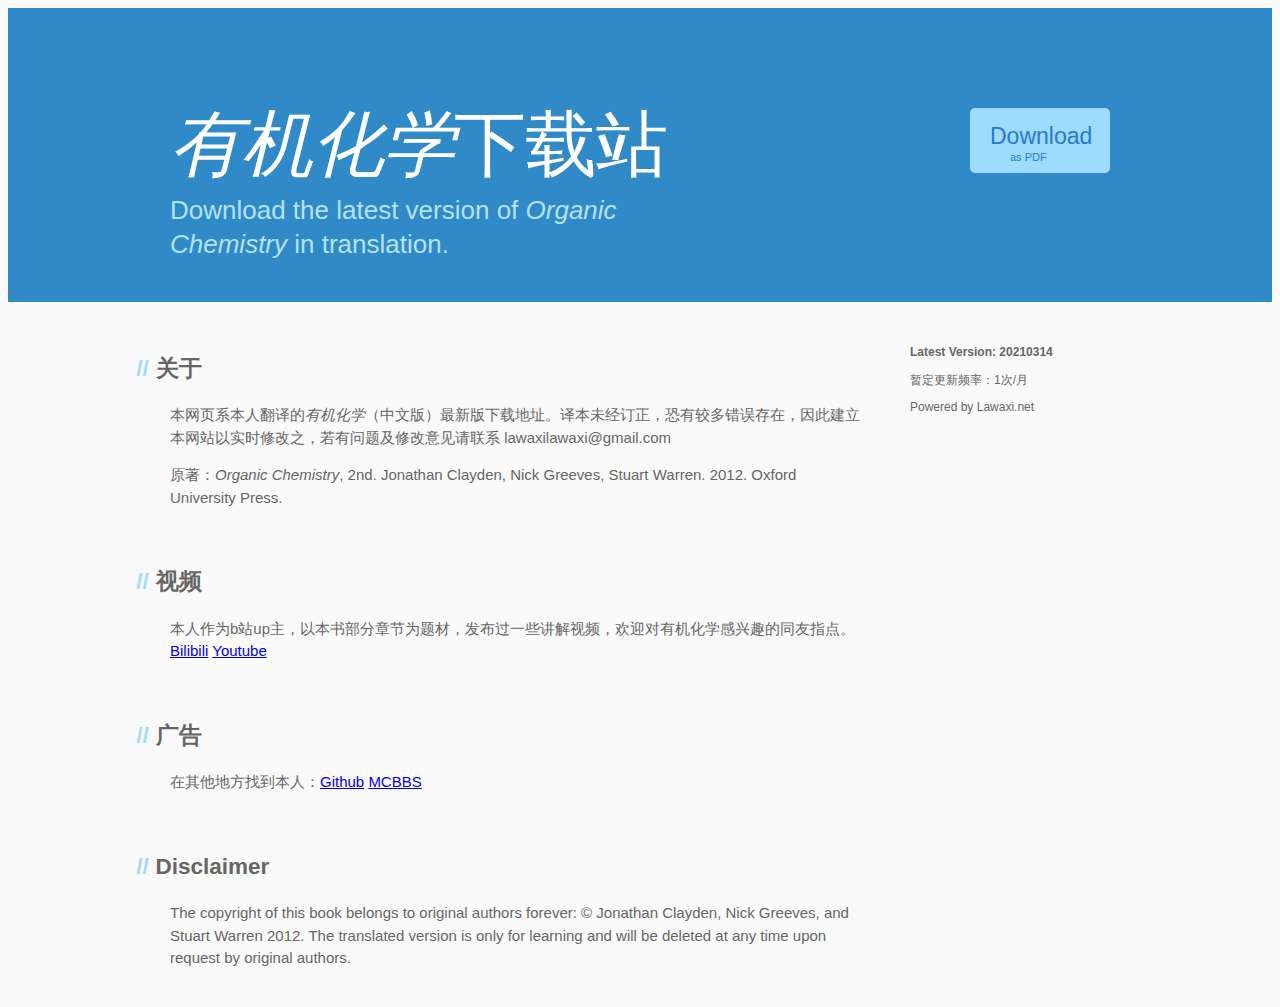
<file: index.html>
<!DOCTYPE html>
<html lang="zh_CN" class="">

<head>
    <meta http-equiv="Content-Type" content="text/html; charset=UTF-8">

    <meta http-equiv="X-UA-Compatible" content="IE=edge">
    <meta name="viewport" content="width=device-width, initial-scale=1, maximum-scale=1">
    <link rel="stylesheet" href="static.css" media="screen" type="text/css">


    <title>有机化学下载站</title>
    <link rel="canonical" href="https://update.lawaxi.net/">
    <meta name="description" content="下载 Organic Chemistry 译本最新版本">
    <meta property="og:title" content="有机化学下载站">
    <meta property="og:site_name" content="有机化学下载站">
    <meta property="og:locale" content="zh_CN">
    <meta property="og:description" content="下载 Organic Chemistry 译本最新版本">
    <meta property="og:url" content="https://update.lawaxi.net/">
    <meta name="twitter:card" content="有机化学下载站">
    <meta property="twitter:title" content="下载 Organic Chemistry 译本最新版本">
</head>

<body>
    <header>
        <div class="inner">
            <h1><i>有机化学</i>下载站</h1>
            <h2>Download the latest version of <i>Organic Chemistry</i> in translation.</h2>

            <a href="clayden-zhCN-20210314.pdf" class="button">Download <small>as PDF</small></a>


        </div>
    </header>

    <div id="content-wrapper">
        <div class="inner clearfix">
            <section id="main-content">
                <h2 id="about">关于</h2>
                <p>本网页系本人翻译的<i>有机化学</i>（中文版）最新版下载地址。译本未经订正，恐有较多错误存在，因此建立本网站以实时修改之，若有问题及修改意见请联系 lawaxilawaxi@gmail.com</p>
                <p>原著：<i>Organic Chemistry</i>, 2nd. Jonathan Clayden, Nick Greeves, Stuart Warren. 2012. Oxford University Press.</p>
                <br>
                <h2 id="video">视频</h2>
                <p>本人作为b站up主，以本书部分章节为题材，发布过一些讲解视频，欢迎对有机化学感兴趣的同友指点。<a href="https://space.bilibili.com/383771422">Bilibili</a> <a href="https://www.youtube.com/channel/UCSexG3A4nVFd_nLYPaEvErw">Youtube</a></p>
                <br>
                <h2 id="copyright">广告</h2>
                <p>在其他地方找到本人：<a href="https://github.com/Lawaxi">Github</a> <a href="https://www.mcbbs.net/?3268490">MCBBS</a></p>
                <br>
                <h2 id="disclaimer">Disclaimer</h2>
                <p>The copyright of this book belongs to original authors forever: © Jonathan Clayden, Nick Greeves, and Stuart Warren 2012. The translated version is only for learning and will be deleted at any time upon request by original authors.</p>
                <br>
            </section>

            <aside id="sidebar">
                <p class="repo-owner">Latest Version: 20210314</p>
                <p>暂定更新频率：1次/月</p>
                <p>Powered by Lawaxi.net</p>
            </aside>
        </div>
    </div>

    <div class="goog-te-spinner-pos">
        <div class="goog-te-spinner-animation"><svg xmlns="http://www.w3.org/2000/svg" class="goog-te-spinner" width="96px" height="96px" viewBox="0 0 66 66">
        <circle class="goog-te-spinner-path" fill="none" stroke-width="6" stroke-linecap="round" cx="33" cy="33" r="30">
        </circle>
      </svg></div>
    </div>
</body>

</html>
</file>
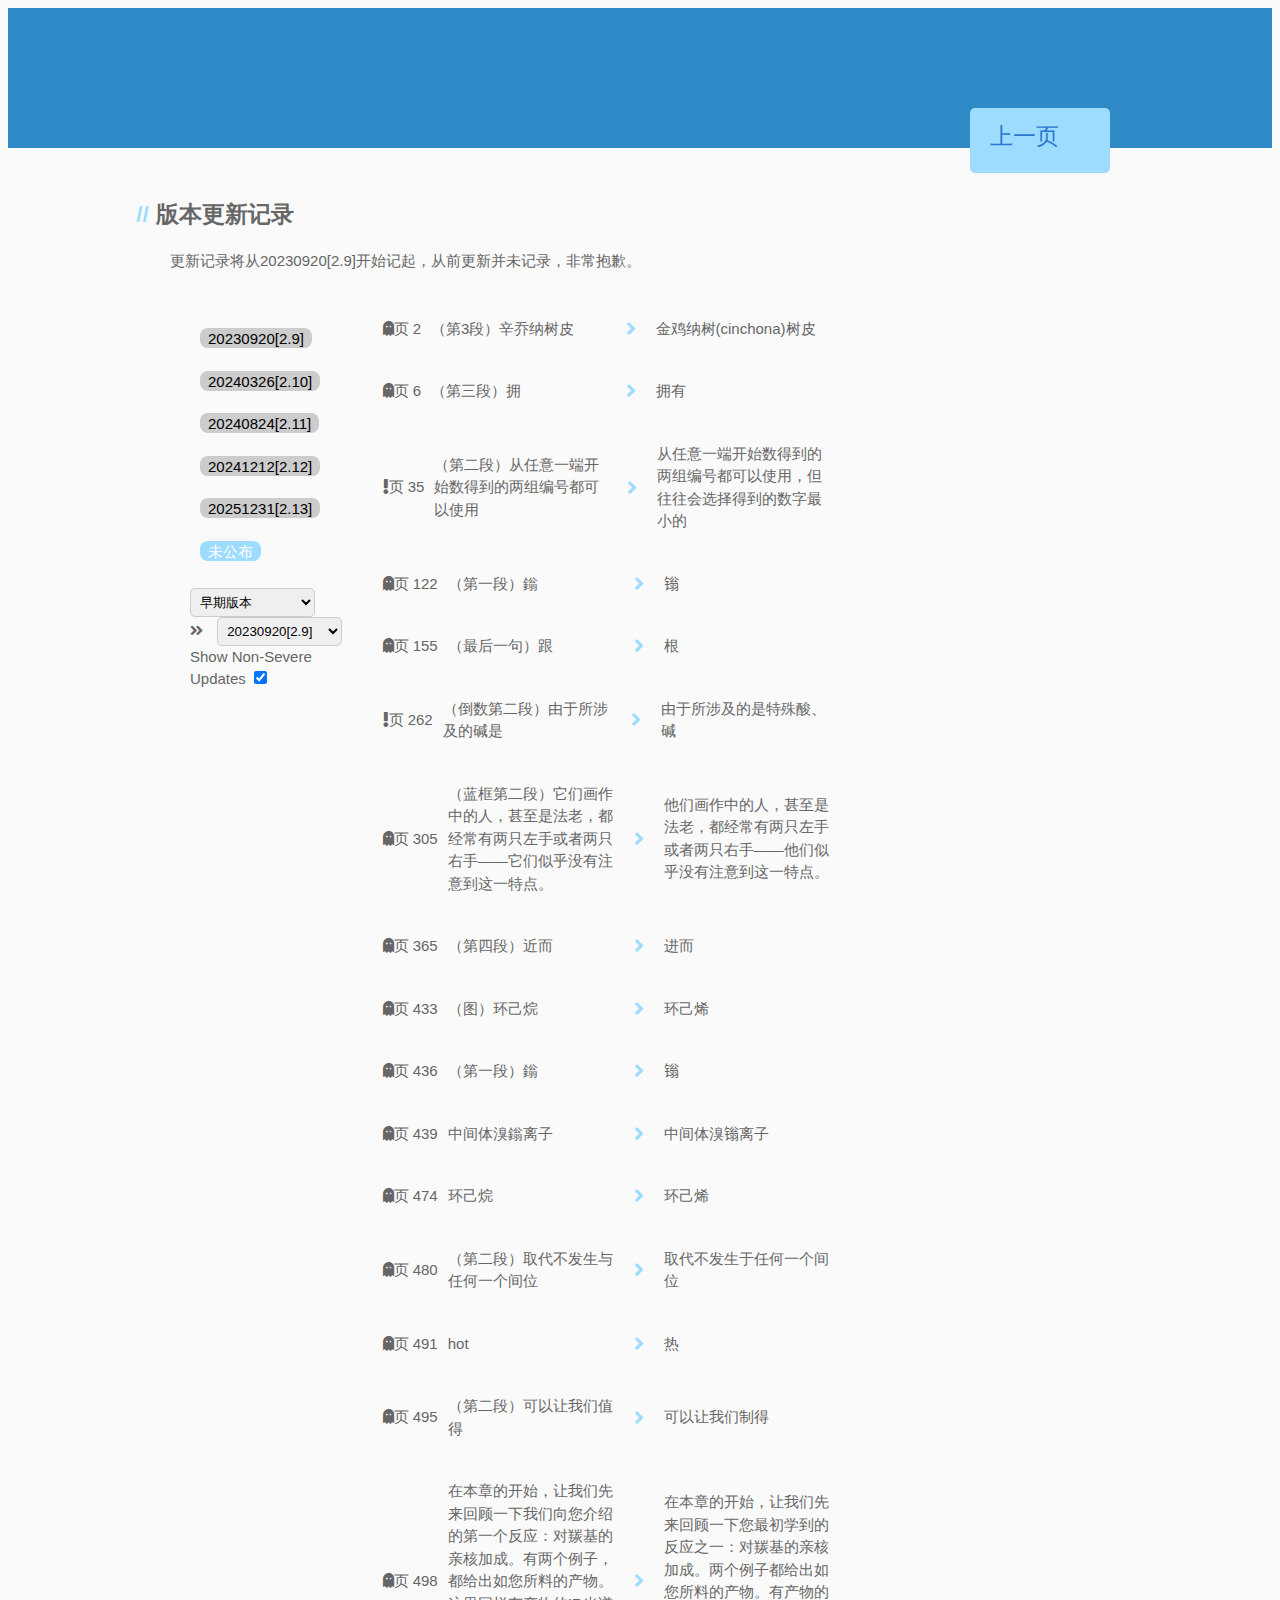
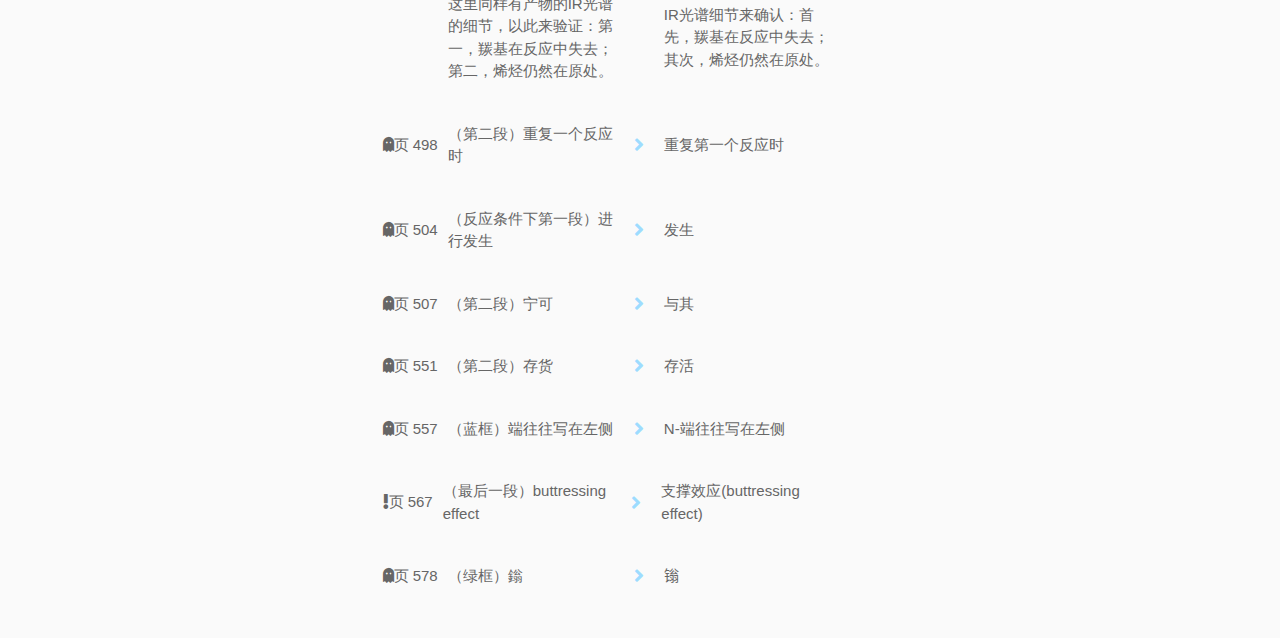
<file: logs/index.html>
<!DOCTYPE html>
<html lang="zh_CN">

<head>
    <meta charset="UTF-8">
    <meta http-equiv="X-UA-Compatible" content="IE=edge">
    <meta name="viewport" content="width=device-width, initial-scale=1">
    <title>版本更新记录</title>
    <link rel="stylesheet" type="text/css" href="/static.css">
    <link rel="stylesheet" type="text/css" href="styles.css">
	<link rel="stylesheet" href="https://cdnjs.cloudflare.com/ajax/libs/font-awesome/5.15.3/css/all.min.css">
    <link rel="shortcut icon" href="/favicon.ico" >
</head>

<body>
    <header>
        <div class="inner">
            <a href="../" class="button">上一页</a>
        </div>
    </header>

    <div id="content-wrapper">
        <div class="inner">
            <section id="main-content">
                <h2>版本更新记录</h2>
				<p>更新记录将从20230920[2.9]开始记起，从前更新并未记录，非常抱歉。</p>
				<div id="container">
					<!-- 导航 -->
					<nav id="nav">
						<ul id="version-ul">
						</ul>
						<div id="compare-versions">
							<div>
								<select id="old-version">
									<option value="0">早期版本</option>
								</select>
							</div>
							<div>
								<label><i class="fas fa-angle-double-right"></i></label>
								<select id="new-version"></select>
							</div>
						</div>
						<div id="toggle">
							<label for="show-all-updates">Show Non-Severe Updates</label>
							<input type="checkbox" id="show-all-updates" checked>
						</div>
					</nav>
					
					<hr>
					
					<!-- update-log -->
					<div id="update-log">
					</div>
				</div>
            </section>
        </div>
    </div>

    <footer>
        <!-- 添加页脚内容 -->
    </footer>

    <script src="script.js"></script>
</body>

</html>
</file>
<file: static.css>
header {
    padding-top: 100px;
    padding-bottom: 40px;
    font-family: 'Architects Daughter', 'Helvetica Neue', Helvetica, Arial, serif;
    background: #2f8ac7 0 0 repeat-x;
}


/*有机化学*/

header h1 {
    width: 540px;
    margin-top: 0;
    margin-bottom: 0.2em;
    font-size: 72px;
    font-weight: normal;
    line-height: 1;
    color: #fff;
    letter-spacing: -1px
}


/*Download the latest version of Organic Chemistry in translation.*/

header h2 {
    width: 540px;
    margin-top: 0;
    margin-bottom: 0;
    font-size: 26px;
    font-weight: normal;
    line-height: 1.3;
    color: #b4e2fc;
    letter-spacing: 0
}

body {
    font-family: 'Helvetica Neue', Helvetica, Arial, serif;
    font-size: 15px;
    font-weight: 400;
    line-height: 1.5;
    color: #666;
    background: #fafafa 0 0 repeat
}

.inner {
    position: relative;
    width: 940px;
    margin: 0 auto
}

#content-wrapper {
    padding-top: 30px;
    border-top: solid 1px #fff
}

#main-content {
    float: left;
    width: 690px
}

#main-content img {
    max-width: 100%
}

#main-content h2:before {
    padding-right: 0.3em;
    margin-left: -1.5em;
    content: "//";
    color: #9ddcff;
}

aside#sidebar {
    float: right;
    width: 200px;
    min-height: 504px;
    padding-left: 20px;
    font-size: 12px;
    line-height: 1.3;
    background: transparent 0 0 no-repeat
}

aside#sidebar p.repo-owner,
aside#sidebar p.repo-owner a {
    font-weight: bold
}

#downloads {
    margin-bottom: 40px
}

a.button {
    width: 120px;
    height: 50px;
    padding-top: 15px;
    padding-left: 20px;
    font-family: 'Architects Daughter', 'Helvetica Neue', Helvetica, Arial, serif;
    font-size: 23px;
    line-height: 1.2;
    color: #2879d0;
    text-decoration: none;
}

a.button small {
    display: block;
    font-size: 11px;
    padding-left: 20px;
}

header a.button {
    position: absolute;
    top: 0;
    right: 0;
    background: #9ddcff 0 0 no-repeat;
    border-radius: 5px;
}


/*平板*/

@media only screen and (min-width: 768px) and (max-width: 959px) {
    .inner {
        width: 740px
    }
    header h1,
    header h2 {
        width: 340px
    }
    header h1 {
        font-size: 60px
    }
    header h2 {
        font-size: 30px
    }
    #main-content {
        width: 490px
    }
    #main-content h1:before,
    #main-content h2:before,
    #main-content h3:before,
    #main-content h4:before,
    #main-content h5:before,
    #main-content h6:before {
        padding-right: 0;
        margin-left: 0;
        content: none
    }
}


/*手机*/

@media only screen and (max-width: 767px) {
    .inner {
        width: 93%
    }
    header {
        padding: 20px 0
    }
    header .inner {
        position: relative
    }
    header h1,
    header h2 {
        width: 100%
    }
    header h1 {
        font-size: 48px
    }
    header h2 {
        font-size: 24px
    }
    header a.button {
        position: relative;
        display: inline-block;
        width: auto;
        height: auto;
        padding: 5px 10px;
        margin-top: 15px;
        font-size: 13px;
        line-height: 1;
        color: #2879d0;
        text-align: center;
        background-color: #9ddcff;
        background-image: none;
        border-radius: 5px;
        -moz-border-radius: 5px;
        -webkit-border-radius: 5px
    }
    header a.button small {
        display: inline;
        font-size: 13px;
        padding-left: 0px;
    }
    #main-content,
    aside#sidebar {
        float: none;
        width: 100%
    }
    aside#sidebar {
        min-height: 0;
        padding: 20px 0;
        margin-top: 20px;
        background-image: none;
        border-top: solid 1px #ddd
    }
    aside#sidebar a.button {
        display: none
    }
    #main-content h1:before,
    #main-content h2:before,
    #main-content h3:before,
    #main-content h4:before,
    #main-content h5:before,
    #main-content h6:before {
        padding-right: 0;
        margin-left: 0;
        content: none
    }
}
</file>
<file: logs/styles.css>
#container {
    display: flex;
    justify-content: space-between;
    align-items: flex-start;
}

/* 导航 */
#nav {
    flex: 1;
    padding: 20px;
    box-sizing: border-box;
    overflow-y: auto;
}

#version-ul {
    list-style-type: none;
    padding: 0;
}

#version-ul li {
    margin-bottom: 10px;
    cursor: pointer;
    --color: #000;
    --bg: #ccc;
    border-radius: 20px;
    padding: 5px 10px;
}

#version-ul li.selected {
    --bg: #9ddcff;
    --color: #fff;
}

#version-ul a {
    color: var(--color);
    background-color: var(--bg);
    border-radius: 0.5rem;
    padding: 0.1rem 0.5rem;
}

#compare-versions {
    margin-top: 20px;
}

#compare-versions label {
    margin-right: 10px;
}

#compare-versions select {
    padding: 5px;
    border: 1px solid #ccc;
    border-radius: 5px;
}

hr {
    display: none;
}

@media only screen and (max-width: 767px) {
    #container {
        display: block;
    }

    #nav {
        width: 100%;
        padding: 0px 20px;
    }

    #version-ul {
        display: flex;
        align-items: center;
        margin-left: -10px;
    }

    #version-ul li {
        margin-right: 0;
        margin-bottom: 10px;
    }

    #compare-versions div {
        padding: 0px 10px 0px 0px;
        display: inline;
    }

    hr {
        display: block;
        margin-top: 20px;
    }
}

/* update-log */
#update-log {
    flex: 3;
    padding: 20px;
    box-sizing: border-box;
}

.update-version {
    display: flex;
    align-items: center;
    margin-bottom: 20px;
}

.update-text {
    flex: 1;
    padding: 10px;
}

.arrow {
    color: #9ddcff;
    font-size: 20px;
    padding: 0 10px;
}
</file>
